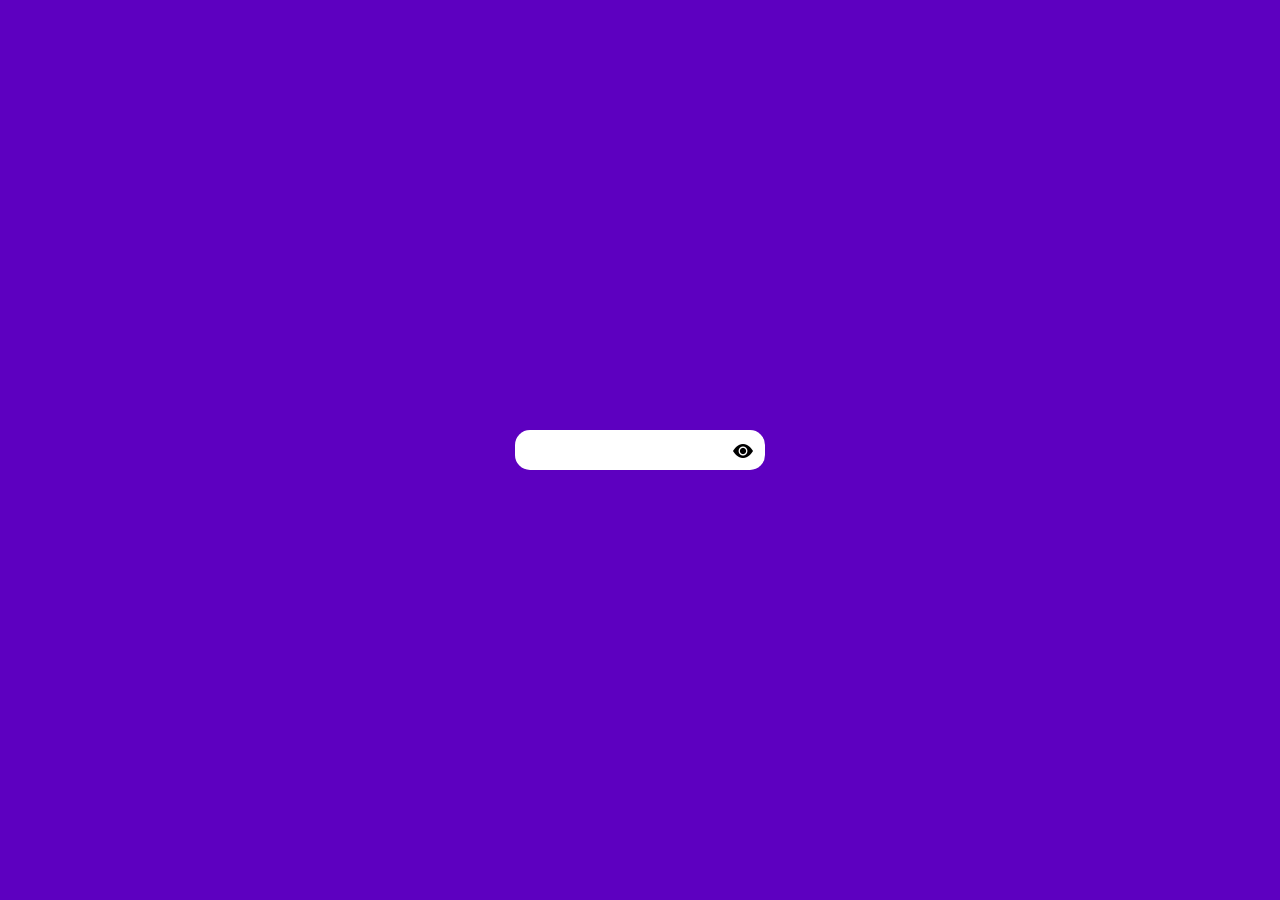
<file: JavaScript/mostrar-esconder-senha/index.html>
<!DOCTYPE html>
<html lang="en">
<head>
    <meta charset="UTF-8">
    <meta name="viewport" content="width=device-width, initial-scale=1.0">
    <link rel="stylesheet" href="https://cdn.jsdelivr.net/npm/bootstrap-icons@1.13.1/font/bootstrap-icons.min.css">
    <link rel="stylesheet" href="style.css">
    <link rel = "icon" type=" image/ico" href="img/favicon.ico">
    <title>Mostrar/Esconder Senha</title>

</head>
<body>
    <div> 
        <input type="password" id="senha">
        <i class="bi bi-eye-fill icone" id="botaoSenha"></i>
    </div>
    <script src ="script.js"></script>
</body>
</html>
</file>
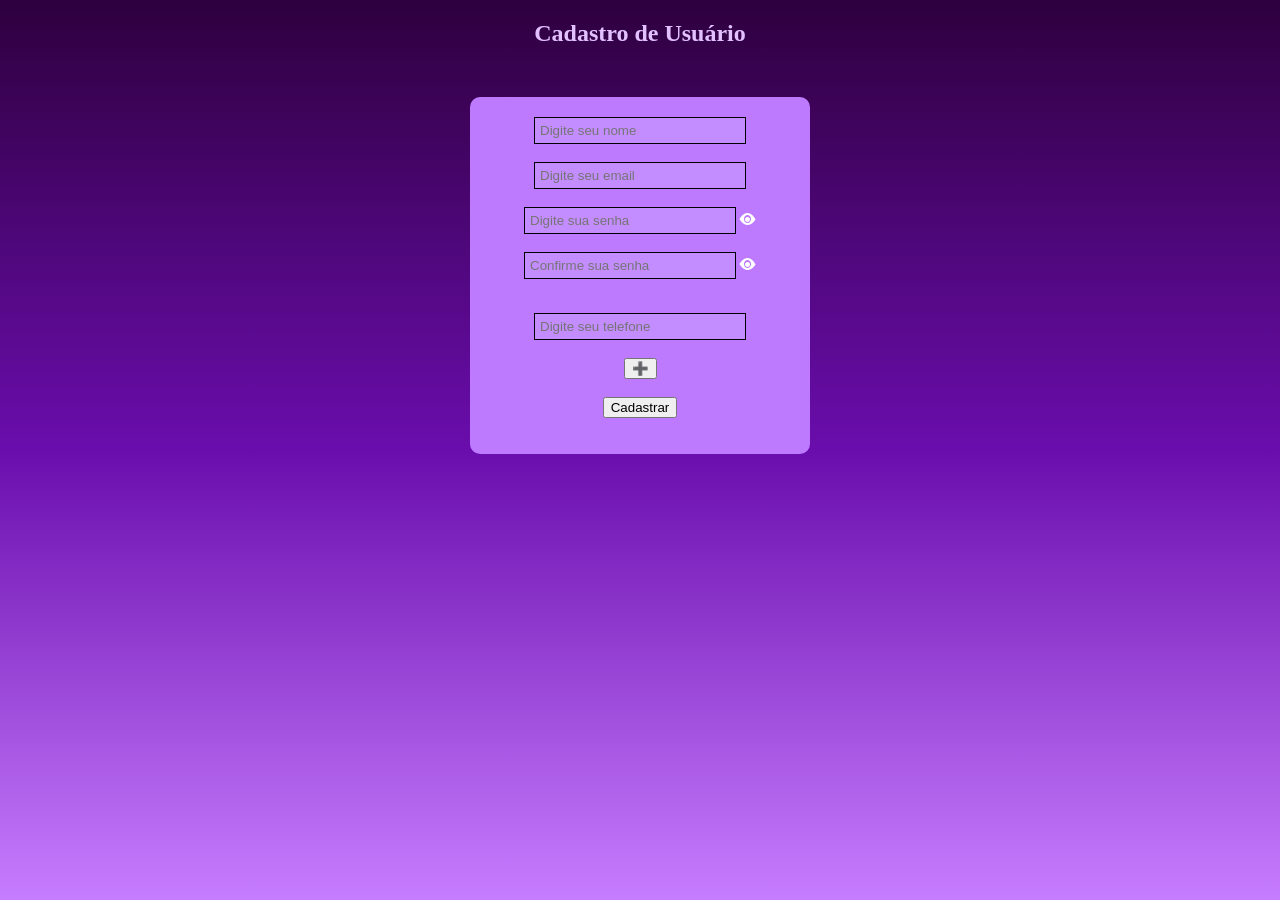
<file: JavaScript/DOM/Situação de aprendizagem 01/index.html>
<!DOCTYPE html>
<html lang="pt-br">

<head>
    
    <meta charset="UTF-8">
    <title>Cadastro</title>
    <!-- link do CSS-->
    <link rel="stylesheet" href="style.css">
    <!-- link do Bootstrap Icons -->
    <link rel="stylesheet" href="https://cdn.jsdelivr.net/npm/bootstrap-icons@1.13.1/font/bootstrap-icons.min.css">

</head>
<body>
    <!--formulário de cadastro-->
    <h2>Cadastro de Usuário</h2>

    <form>  
        <!--Campos do formulário-->
        <div class="form-group">      
            <input type="text" id="nome"  placeholder="Digite seu nome"  ><br><br>
            <input type="text" id="email" placeholder="Digite seu email"><br><br>
            <input type="password" id="senha" placeholder  ="Digite sua senha">
            <!-- Ícone para mostrar/esconder senha -->
            <i class="bi bi-eye-fill icone" id="botaoSenha"></i> <br><br>
            <input type="password" id="confirmar" placeholder  ="Confirme sua senha">
            <i class="bi bi-eye-fill icone" id="botaoConfirmar"></i> <br><br>
            <p id="mensagem-senha"></p>
            <input type="text" id="telefone" placeholder="Digite seu telefone"><br><br>
          
            <!-- Botão para adicionar mais campos de telefone -->
            <button type="button" id="ADDtelefone">➕</button><br><br>
            
        <button type="button" id="cadastrar">Cadastrar</button>
<!-- Mensagem de feedback -->
        <p id="mensagem"></p>
        </div>

        

    </form>
    <!-- Script do JavaScript -->
    <script src="script.js"></script>

</body>

</html>
</file>
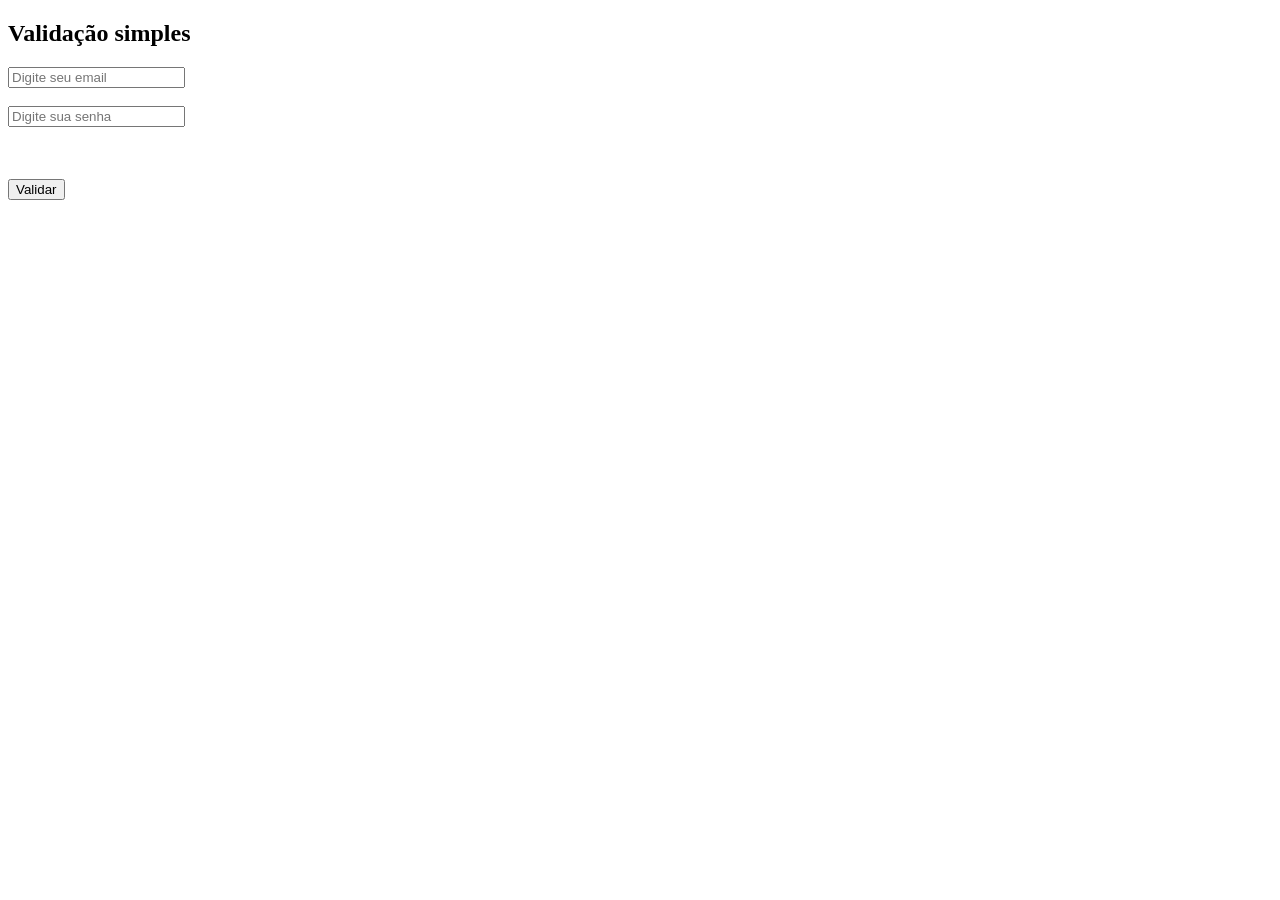
<file: JavaScript/DOM/validação simples/index.html>
<!DOCTYPE html>
<html lang="en">
<head>
    <meta charset="UTF-8">
    <meta name="viewport" content="width=device-width, initial-scale=1.0">
    <title>Document</title>

</head>
<body>
    <h2> Validação simples </h2>
    <input type="text" id="nome" placeholder="Digite seu email"/>
    <br><br>
    <input type="password" id="senha" placeholder="Digite sua senha"/>
    <p id ="mensagem-senha"></p>
    <br><br>
    <button id="validar">Validar</button>

<script src="atividades.js"></script>    
</body>

</html>
</file>
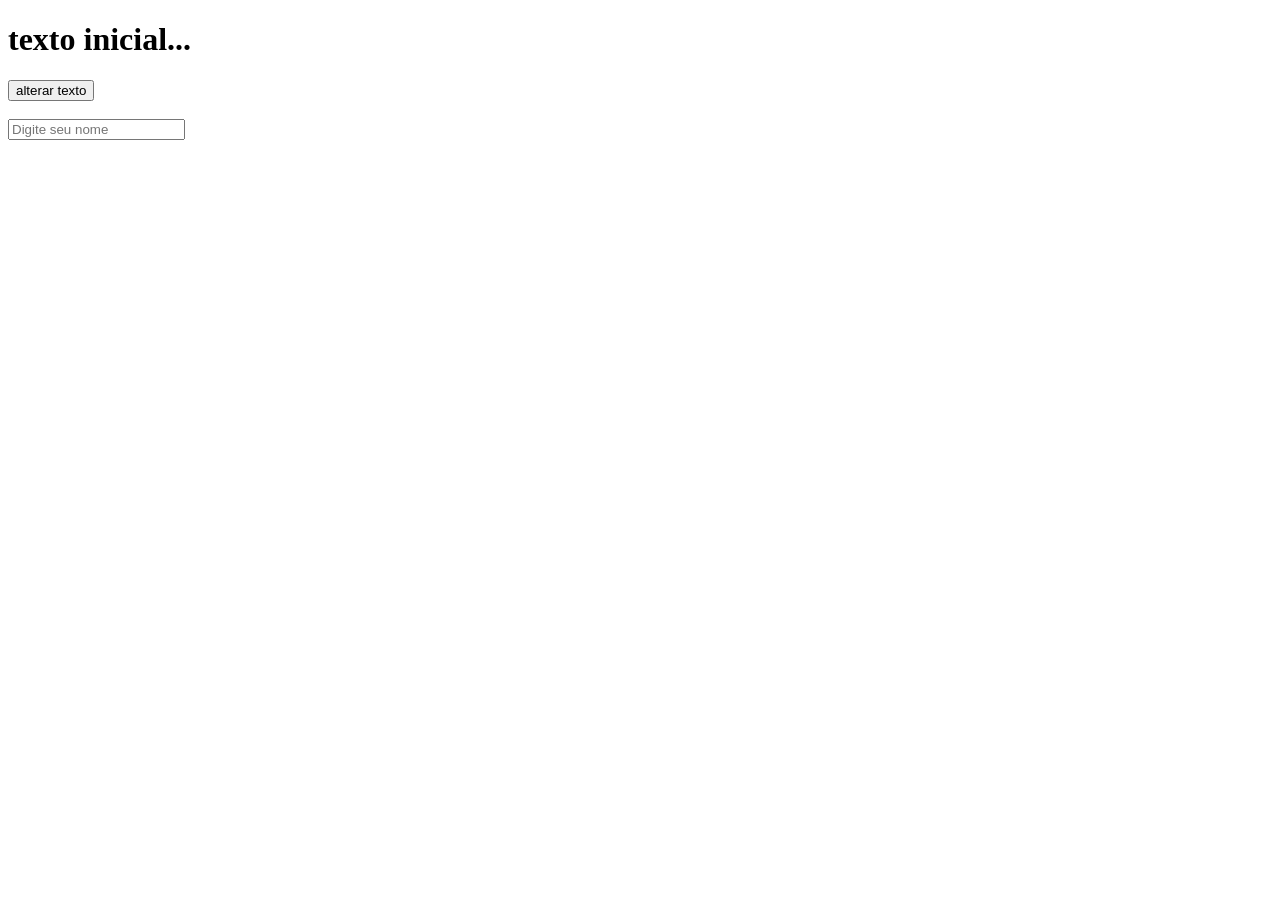
<file: JavaScript/DOM/eventos.html>
<!DOCTYPE html>
<html lang="en">
<head>
    <meta charset="UTF-8">
    <meta name="viewport" content="width=device-width, initial-scale=1.0">
    <title>Document</title>
    
</head>
<body>
    <h1 class ="texto">texto inicial...</h1>
<button id="botao">alterar texto</button>
<br><br>
<input type =" text" id="nome" placeholder="Digite seu nome"/>
<p id="resultado"></p>
<script src="eventos.js"></script>
</body>
</html>
</file>
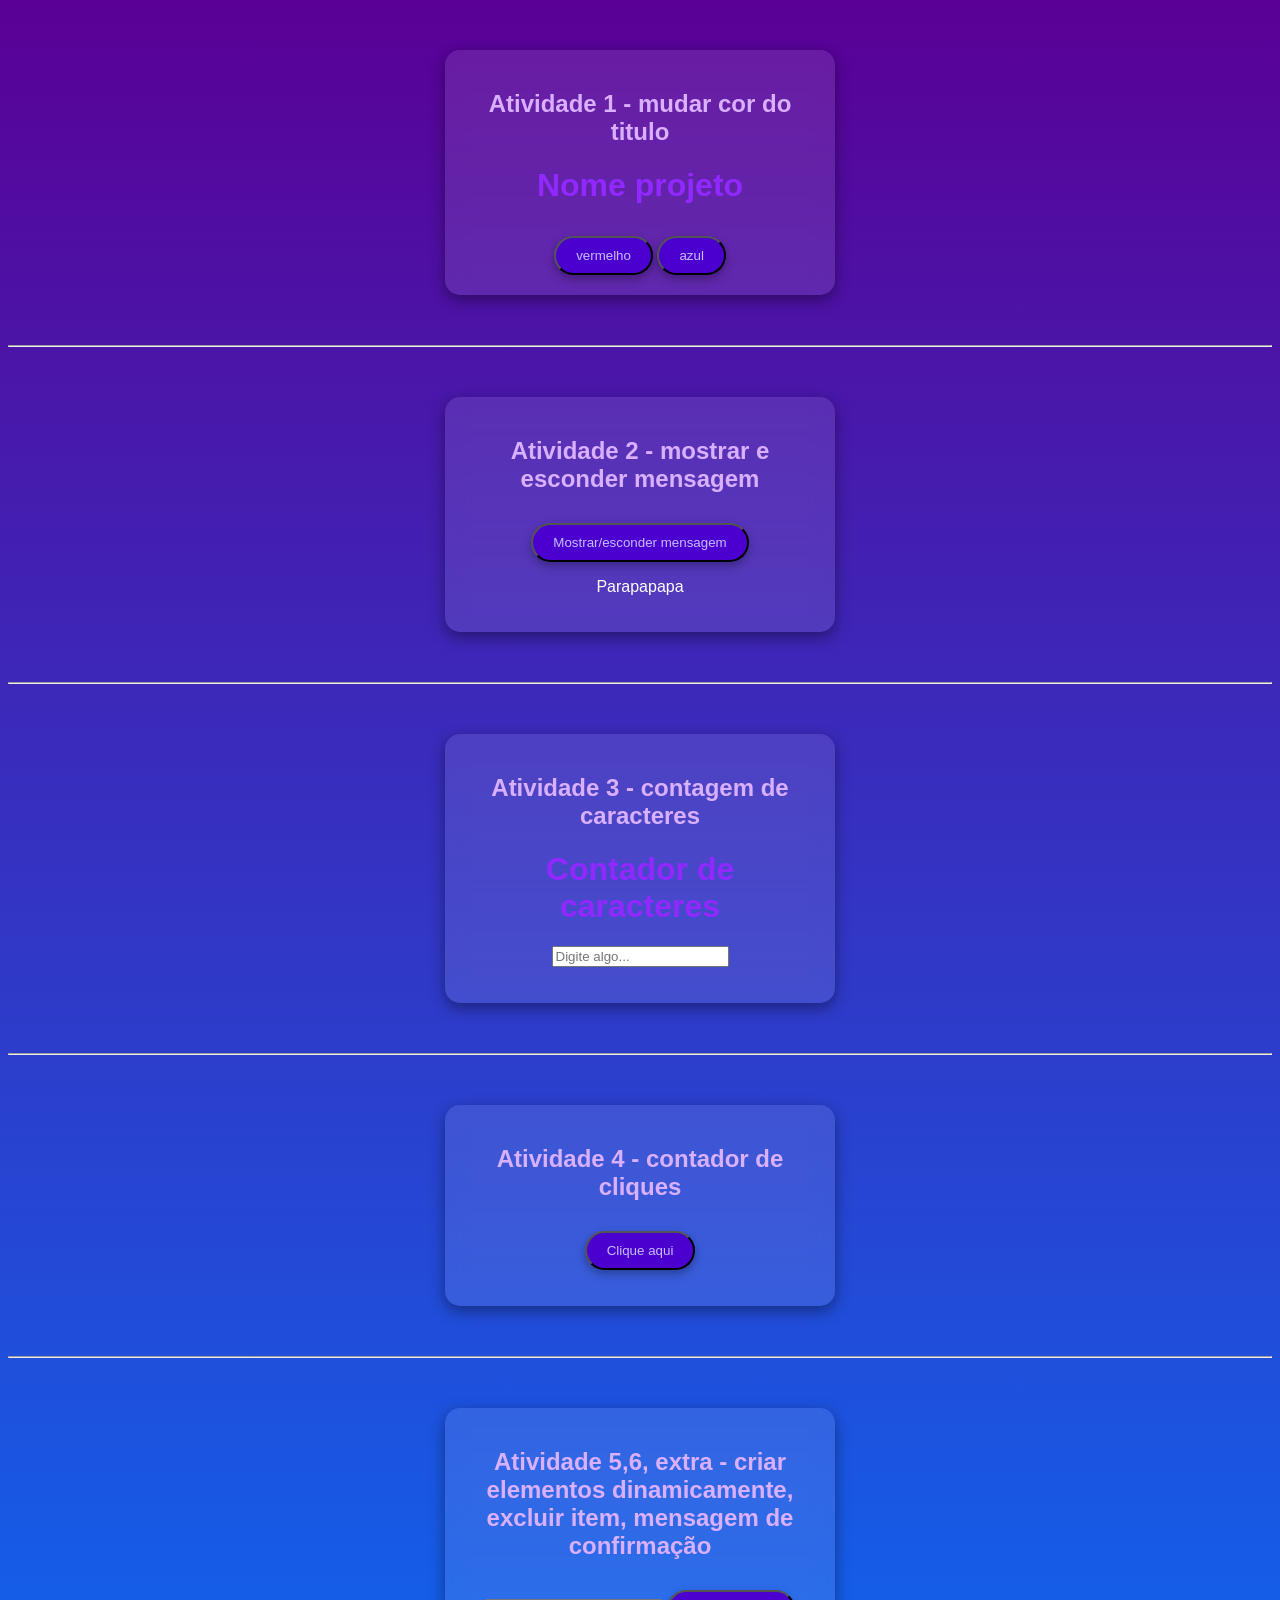
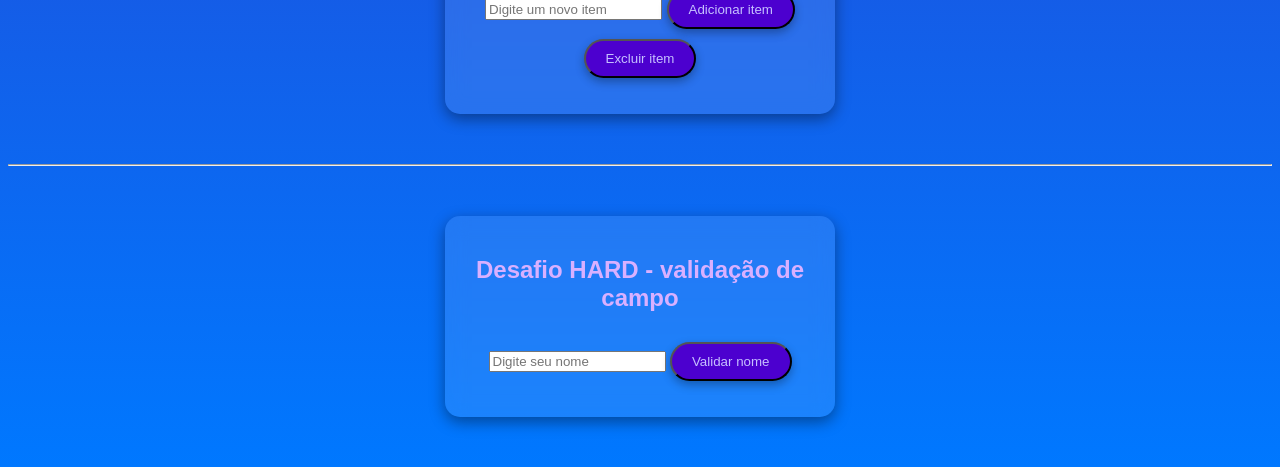
<file: JavaScript/DOM/atividades/atividades.html>
<!DOCTYPE html>
<html lang="en">
<head>
    <meta charset="UTF-8">
    <meta name="viewport" content="width=device-width, initial-scale=1.0">
    <title>atividades dom</title>
    <link rel="stylesheet" href="atividades.css">
</head>
<body>
    <div>
    <h2>Atividade 1 - mudar cor do titulo</h2>
    <h1 id="titulo">Nome projeto</h1>
    <button id="vermelho">vermelho</button>
    <button id="azul">azul</button>
    </div>
    
    
    <hr>
    
    <div>
    <h2>Atividade 2 - mostrar e esconder mensagem</h2>
    <button id="mostrar">Mostrar/esconder mensagem</button>
    <p id="mensagem">Parapapapa</p>
    </div>

    <hr>
    <div>
    <h2>Atividade 3 - contagem de caracteres</h2>
    <h1>Contador de caracteres</h1>
    <input type="text" id="entrada" placeholder="Digite algo..."/>
    <p id="contador"></p>
    </div>

    
    <hr>
    <div>
    <h2>Atividade 4 - contador de cliques</h2>
    <button id ="Cliques">Clique aqui</button>
    <p id="contadorCliques"></p>
    </div>

    <hr>
    <div>
    <h2>Atividade 5,6, extra - criar elementos dinamicamente, excluir item, mensagem de confirmação </h2>
    <input type="text" id="novoItem" placeholder="Digite um novo item"/>
    <button id="adicionar">Adicionar item</button>
    <button id="excluir">Excluir item</button>
    <ul id="lista"></ul>
    <p id="mensagemConfirmacao"></p>
    </div>

    
    <hr>
    <div>
    <h2>Desafio HARD - validação de campo</h2>
    <input type="text" id="nome" placeholder="Digite seu nome"/>
    <button id="validar">Validar nome</button>
    <p id="resultado"></p>
    </div>

    
    



    <script src="atividades.js"></script>
</body>
</html>
</file>
<file: JavaScript/mostrar-esconder-senha/style.css>
*{
    margin: 0;
    padding: 0;
    box-sizing: border-box;
}
body{
    display: flex;
    justify-content: center;
    align-items: center;
    height: 100vh;
    background-color: #5d00c0;
}

div {
    position: relative;
}

input{
    width: 250px;
    line-height: 40px;
    border:0;
    outline:0;
    font-size: 20px;
    padding: 0px 20px 0px 20px;
    border-radius: 15px;
}

.icone{
    font-size: 20px;
    cursor: pointer;
    position: absolute;
    right: 5%;
    top:25%
}
</file>
<file: JavaScript/DOM/Situação de aprendizagem 01/style.css>
html, body {
    height: 100%;
    margin: 0;
}

body {
    min-height: 100vh;
    background: linear-gradient(to bottom, #2e003e, #6a0dad, #c77dff);
    background-repeat: no-repeat;
    background-attachment: fixed;
    text-align: center;
    
}
input {
    padding: 5px;
    width: 200px;
    background-color: rgb(196, 141, 255);
    border-color: rgb(217, 177, 255);
    border: 1px solid;
   
}

.cadastrar {
    padding: 5px;
    width: 100px;
    background-color: rgb(229, 202, 255);
    color: rgb(63, 35, 95);
    border: none;
    cursor: pointer;
}


div {
    background-color: rgb(189, 122, 255);
    width: 300px;
    padding: 20px;
    margin: 50px auto;
    border-radius: 10px;
    color: white;
}
.ADDtelefone {
    background-color: rgb(255, 81, 0);
    color: white;
    border: none;
    cursor: pointer;
    margin-left: 10px;
}
h2 {
    color: rgb(227, 192, 255);
}
</file>
<file: JavaScript/DOM/atividades/atividades.css>
.oculto{
    display: none;
}
button{
    margin-top: 10px;
    
}
.destaque{
    color: red;
    color: blue;
}
button {
    background-color: rgb(76, 0, 207);
    border: rounded;
    border-radius: 50px;
    padding: 10px 20px;
    cursor: pointer;
    color: rgb(198, 192, 255);
     box-shadow: 0px 4px 10px rgba(0,0,0,0.3);
}
button:hover{
    background-color: rgb(120, 0, 200);
    transform: translateY(-3px);
}
body{
    background: linear-gradient(to bottom, rgb(90, 0, 150), rgb(0, 120, 255));
    font-family: Arial, sans-serif;
    color: white;
    min-height: 100vh;

}
h1{
    color:rgb(144, 40, 255);
}    
h2{
    color: rgb(217, 176, 255);
}
div{
    width: 350px;
    padding: 20px;
    margin: 50px auto;

    background: rgba(255, 255, 255, 0.1);
    border-radius: 15px;

    backdrop-filter: blur(10px);

    text-align: center;

    box-shadow: 0px 5px 15px rgba(0,0,0,0.4);
}
</file>
